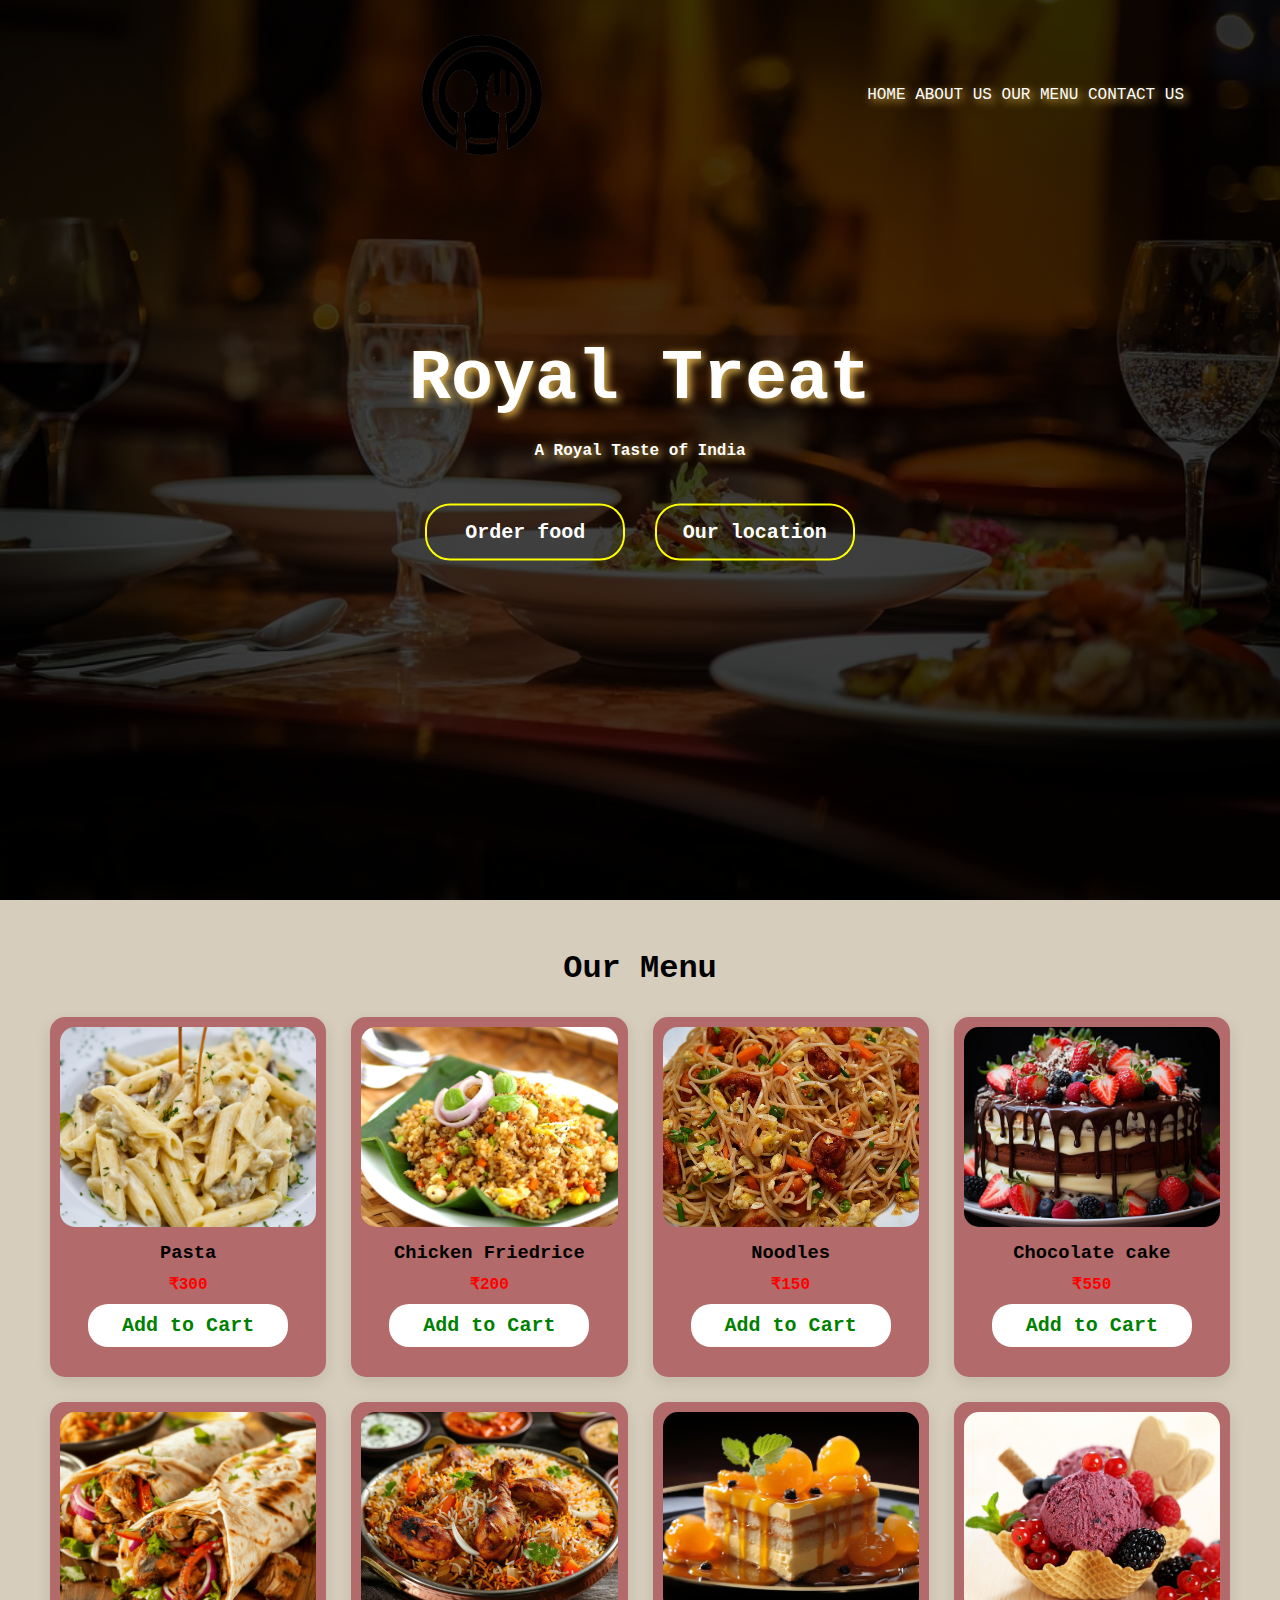
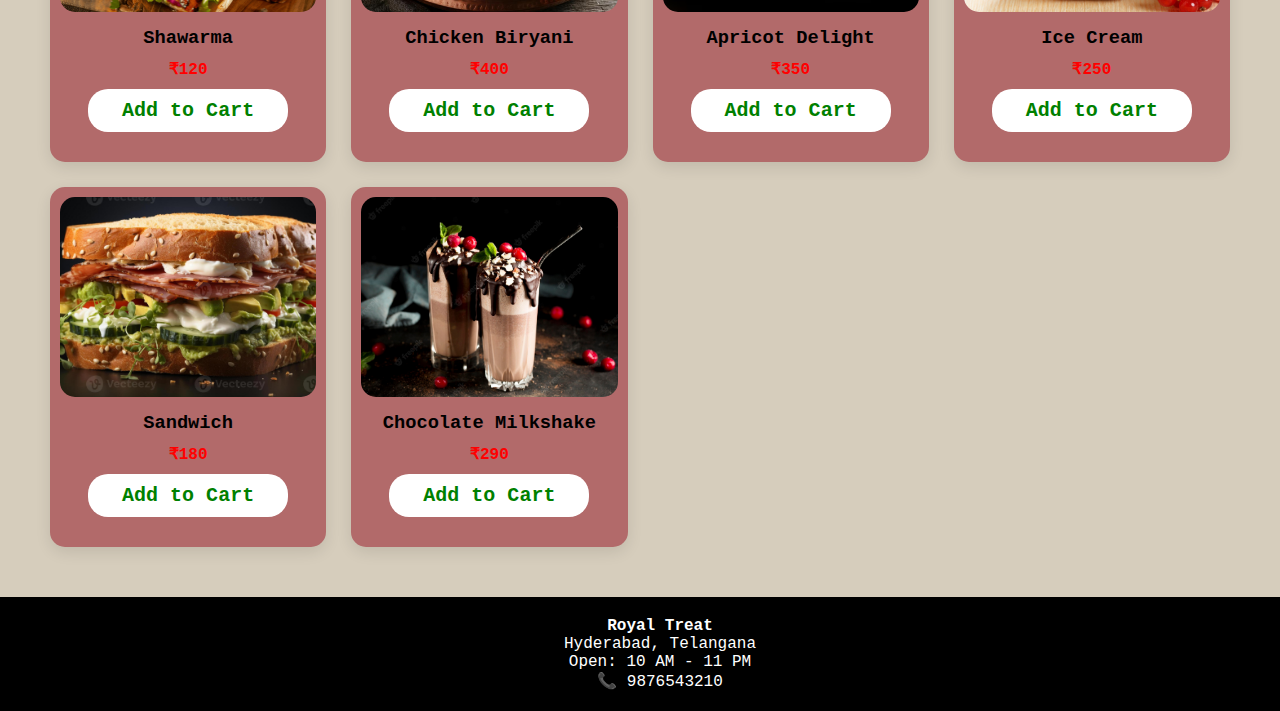
<file: index.html>
<!DOCTYPE html>
<html lang="en">
<head>
    <meta charset="UTF-8">
    <meta http-equiv="X-UA-Compatible" content="IE=edge">
    <meta name="viewport" content="width=device-width, initial-scale=1.0">
    <link rel="stylesheet" href="home.css">
    <title>Royal Treat</title>
</head>
<body>
  <div class="banner">
    <div class="navbar">
      <div class="cart">
         <span id="cartCount"></span>
      </div>
      <img src="images/logo2.png" alt="logo" class="logo">
      <ul>
        <li><a href="">Home</a></li>
        <li><a href="">About us</a></li>
        <li><a href="">Our menu</a></li>
        <li><a href="">Contact us</a></li>
      </ul>
    </div>
    <div class="content">
      <h1>Royal Treat</h1>
      <p class="subtitle">A Royal Taste of India</p>
      <div>
        <button type="button">Order food</button>
        <button type="button">Our location</button>
      </div>
      </div>
  </div>  
      <section class="menu" id="menu">
        <h2>Our Menu</h2>

        <div class="menu-container">

          <div class="menu-card">
            <img src="./images/Pasta.jpg" alt="Pasta">
            <h3>Pasta</h3>
            <p class="foodPrice">₹300</p>
            <button onclick="addToCart('Pasta', 300, this)">
              Add to Cart
            </button>
          </div>

          <div class="menu-card">
            <img src="./images/Fried rice.jpg" alt="Chicken Friedrice">
            <h3>Chicken Friedrice</h3>
            <p class="foodPrice">₹200</p>
            <button onclick="addToCart('Chicken Friedrice', 200, this)">
              Add to Cart
            </button>
          </div>

          <div class="menu-card">
            <img src="./images/Noodles.jpg" alt="Noodles">
            <h3>Noodles</h3>
            <p class="foodPrice">₹150</p>
            <button onclick="addToCart('Noodles', 150, this)">
              Add to Cart
            </button>
          </div>

          <div class="menu-card">
            <img src="./images/Cake.jpg" alt="Chocolate cake">
            <h3>Chocolate cake</h3>
            <p class="foodPrice">₹550</p>
            <button onclick="addToCart('Chocolate cake', 550, this)">
              Add to Cart
            </button>
          </div>

          <div class="menu-card">
            <img src="./images/Shawarma.jpg" alt="Shawarma">
            <h3>Shawarma</h3>
            <p class="foodPrice">₹120</p>
            <button onclick="addToCart('Shawarma', 120, this)">
              Add to Cart
            </button>
          </div>

          <div class="menu-card">
            <img src="./images/Biryani.jpg" alt="Chicken Biryani">
            <h3>Chicken Biryani</h3>
            <p class="foodPrice">₹400</p>
            <button onclick="addToCart('Chicken Biryani', 400, this)">
              Add to Cart
            </button>
          </div>

          <div class="menu-card">
            <img src="./images/Apricot.jpg" alt="Apricot Delight">
            <h3>Apricot Delight</h3>
            <p class="foodPrice">₹350</p>
            <button onclick="addToCart('Apricot Delight', 350, this)">
              Add to Cart
            </button>
          </div>

          <div class="menu-card">
            <img src="./images/Icecream.jpg" alt="Ice Cream">
            <h3>Ice Cream</h3>
            <p class="foodPrice">₹250</p>
            <button onclick="addToCart('Ice Cream', 250, this)">
              Add to Cart
            </button>
          </div>

          <div class="menu-card">
            <img src="./images/Sandwich.jpg" alt="Sandwich">
            <h3>Sandwich</h3>
            <p class="foodPrice">₹180</p>
            <button onclick="addToCart('Sandwich', 180, this)">
              Add to Cart
            </button>
          </div>

          <div class="menu-card">
            <img src="./images/Milkshake.jpg" alt="Chocolate Milkshake">
            <h3>Chocolate Milkshake</h3>
            <p class="foodPrice">₹290</p>
            <button onclick="addToCart('Chocolate Milkshake', 290, this)">
              Add to Cart
            </button>
          </div>
          </div>
        </div>
      </section>

  
    <footer class="footer">
      <p><strong>Royal Treat</strong></p>
      <p>Hyderabad, Telangana</p>
      <p>Open: 10 AM - 11 PM</p>
      <p>&#128222; 9876543210</p>
    </footer>

    <script src="script.js"></script>

</body>
</html>
</file>
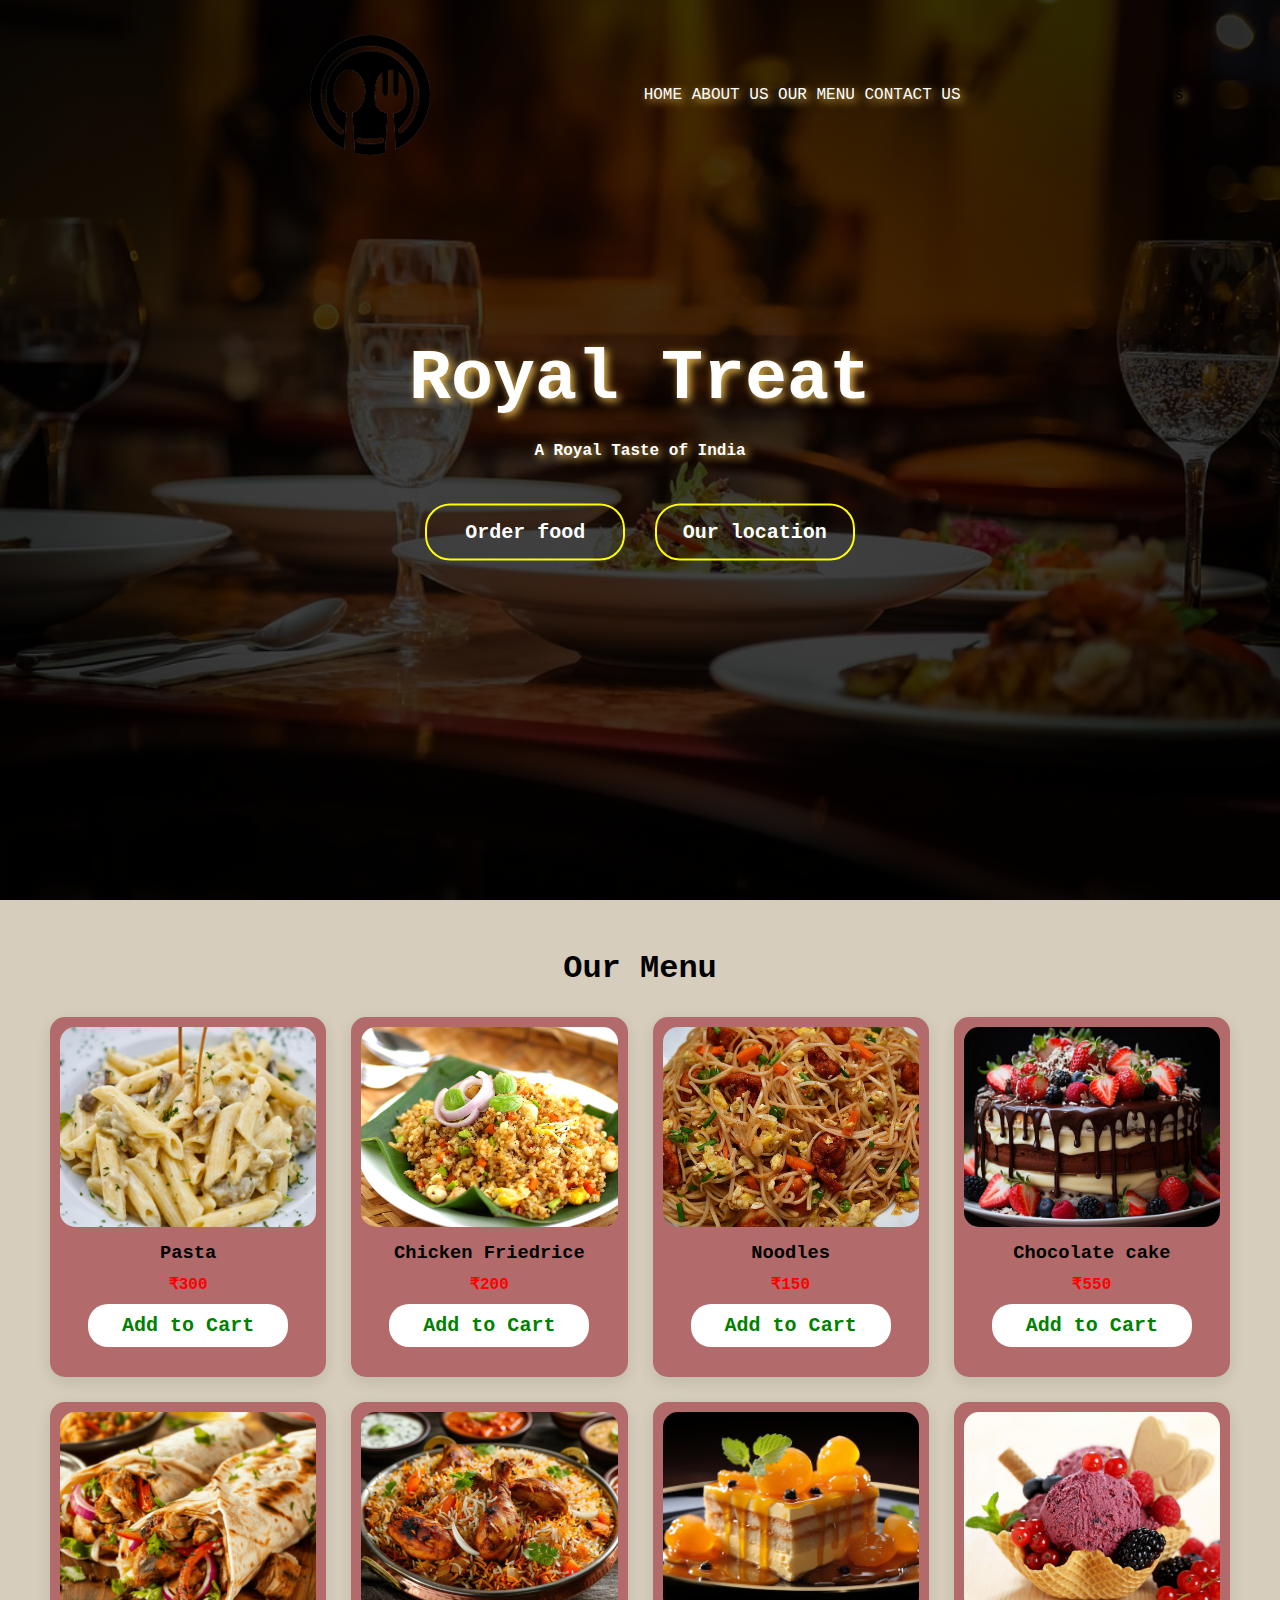
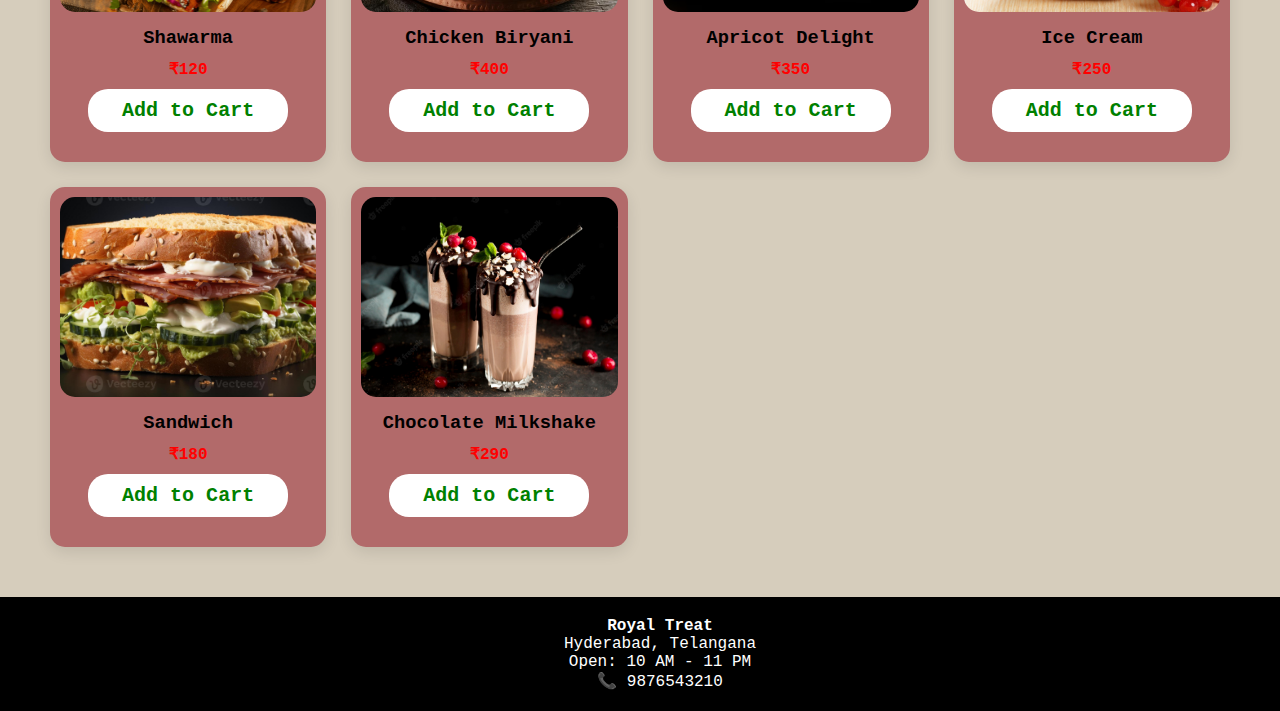
<file: home.html>
<!DOCTYPE html>
<html lang="en">
<head>
    <meta charset="UTF-8">
    <meta http-equiv="X-UA-Compatible" content="IE=edge">
    <meta name="viewport" content="width=device-width, initial-scale=1.0">
    <link rel="stylesheet" href="home.css">
    <title>Royal Treat</title>
</head>
<body>
  <div class="banner">
    <div class="navbar">
      <div class="cart">
         <span id="cartCount"></span>
      </div>
      <img src="images/logo2.png" alt="logo" class="logo">
      <ul>
        <li><a href="">Home</a></li>
        <li><a href="">About us</a></li>
        <li><a href="">Our menu</a></li>
        <li><a href="">Contact us</a></li>
      </ul>ś
    </div>
    <div class="content">
      <h1>Royal Treat</h1>
      <p class="subtitle">A Royal Taste of India</p>
      <div>
        <button type="button">Order food</button>
        <button type="button">Our location</button>
      </div>
      </div>
  </div>  
      <section class="menu" id="menu">
        <h2>Our Menu</h2>

        <div class="menu-container">

          <div class="menu-card">
            <img src="images/Pasta.jpg" alt="Pasta">
            <h3>Pasta</h3>
            <p class="foodPrice">₹300</p>
            <button onclick="addToCart('Pasta', 300, this)">
              Add to Cart
            </button>
          </div>

          <div class="menu-card">
            <img src="images/Fried-rice.jpg" alt="Chicken Friedrice">
            <h3>Chicken Friedrice</h3>
            <p class="foodPrice">₹200</p>
            <button onclick="addToCart('Chicken Friedrice', 200, this)">
              Add to Cart
            </button>
          </div>

          <div class="menu-card">
            <img src="images/Noodles.jpg" alt="Noodles">
            <h3>Noodles</h3>
            <p class="foodPrice">₹150</p>
            <button onclick="addToCart('Noodles', 150, this)">
              Add to Cart
            </button>
          </div>

          <div class="menu-card">
            <img src="images/Cake.jpg" alt="Chocolate cake">
            <h3>Chocolate cake</h3>
            <p class="foodPrice">₹550</p>
            <button onclick="addToCart('Chocolate cake', 550, this)">
              Add to Cart
            </button>
          </div>

          <div class="menu-card">
            <img src="images/Shawarma.jpg" alt="Shawarma">
            <h3>Shawarma</h3>
            <p class="foodPrice">₹120</p>
            <button onclick="addToCart('Shawarma', 120, this)">
              Add to Cart
            </button>
          </div>

          <div class="menu-card">
            <img src="images/Biryani.jpg" alt="Chicken Biryani">
            <h3>Chicken Biryani</h3>
            <p class="foodPrice">₹400</p>
            <button onclick="addToCart('Chicken Biryani', 400, this)">
              Add to Cart
            </button>
          </div>

          <div class="menu-card">
            <img src="images/Apricot.jpg" alt="Apricot Delight">
            <h3>Apricot Delight</h3>
            <p class="foodPrice">₹350</p>
            <button onclick="addToCart('Apricot Delight', 350, this)">
              Add to Cart
            </button>
          </div>

          <div class="menu-card">
            <img src="images/Icecream.jpg" alt="Ice Cream">
            <h3>Ice Cream</h3>
            <p class="foodPrice">₹250</p>
            <button onclick="addToCart('Ice Cream', 250, this)">
              Add to Cart
            </button>
          </div>

          <div class="menu-card">
            <img src="images/Sandwich.jpg" alt="Sandwich">
            <h3>Sandwich</h3>
            <p class="foodPrice">₹180</p>
            <button onclick="addToCart('Sandwich', 180, this)">
              Add to Cart
            </button>
          </div>

          <div class="menu-card">
            <img src="images/Milkshake.jpg" alt="Chocolate Milkshake">
            <h3>Chocolate Milkshake</h3>
            <p class="foodPrice">₹290</p>
            <button onclick="addToCart('Chocolate Milkshake', 290, this)">
              Add to Cart
            </button>
          </div>
          </div>
        </div>
      </section>

  
    <footer class="footer">
      <p><strong>Royal Treat</strong></p>
      <p>Hyderabad, Telangana</p>
      <p>Open: 10 AM - 11 PM</p>
      <p>&#128222; 9876543210</p>
    </footer>

    <script src="script.js"></script>

</body>
</html>
</file>
<file: home.css>
*{
    margin: 0;
    padding: 0;
    font-family: 'Courier New', Courier, monospace;
}
.banner{
    width: 100%;
    height: 100vh;
    background-image: linear-gradient(rgba(0,0,0,0.75),rgba(0,0,0,0.75)),url("./images/img2.jpg");
    background-size: cover;
    background-position: center;
    text-shadow: 3px 3px 8px rgb(239, 192, 84);
}
.navbar{
    width: 85%;
    margin: auto;
    padding: 35px 0;
    display: flex;
    align-items: center;
    justify-content: space-between;
}
.logo{
    width: 120px;
    cursor: pointer;
}
.navbar ul li{
    list-style: none;
    display: inline-block;
    margin: 0, 20px;
    position: relative;
}
.navbar ul li a {
    text-decoration: none;
    color: white;
    text-transform: uppercase;
}
.navbar ul li::after{
    content: '';
    height: 3px;
    width: 0;
    background: yellow;
    position: absolute;
    left: 0;
    bottom: -10px;
    transition: 0.5s;
}
.navbar ul li:hover:after{
    width: 100%;
}
.content{
    width: 100%;
    position: absolute;
    top: 50%;
    transform: translateY(-50%);
    text-align: center;
    color: white;
}
.content h1{
    font-size: 70px;
    margin-top: 20px;
}
.content p{
    margin: 20px auto;
    font-weight: bold;
    line-height: 25px;
}
button{
    font-size: 20px;
    font-weight: bold;
    width: 200px;
    padding: 15px 0;
    text-align: center;
    background: transparent;
    color: white;
    cursor: pointer;
    margin: 20px 10px;
    border-radius: 25px;
    border: 2px solid yellow;
}

button:hover{
    background-color: rgb(244, 92, 65);
    color: #000;
}

.menu{
    padding: 50px;
    background: rgb(214, 205, 188);
    text-align: center;
}

.menu h2{
    font-size: 32px;
    margin-bottom: 30px;
    color: #000;
}

.menu-container{
    display: grid;
    grid-template-columns: repeat(auto-fit, minmax(220px, 1fr));
    gap: 25px;
}

.menu-card{
    border-radius: 15px;
    background-color: rgb(178, 106, 106);
    padding: 10px;
    box-shadow: 0 5px 15px rgba(0, 0, 0, 0.1);
    transition: transform 0.3s;
}
.menu-card:hover {
    transform: translateY(-8px);
}

.menu-card img{
    width: 100%;
    height: 200px;
    border-radius: 15px;
    object-fit: cover;
}

.menu-card h3 {
    margin: 10px;
    color: black;
}

.menu-card p {
    font-weight: bold;
    color: red;
    text-shadow: none;
}

.menu-card button {
    margin-top: 10px;
    padding: 10px 18px;
    border: none;
    border-radius: 20px;
    background: white;
    color: green;
    cursor: pointer;
    font-weight: bold;
}

.menu-card button:hover {
    background-color: #c1121f;
}

.footer{
    background-color: black;
    color: #fff;
    text-align: center;
    padding: 20px;
    width: 100%;
    position: relative;
    z-index: 10;
}


@media(max-width: 768px) {
    .navbar {
        padding: 20px 0;
        flex-direction: column;
        gap: 15px;
    }
    .navbar ul {
        padding: 0;
    }
    .navbar ul li{
        margin: 10 0px;
        display: block;
        text-align: center;
    }
    .banner {
        height: 90vh;
    }

    .content{
        top: 55%;
        padding: 0 15px;
    }

    .content h1{
        font-size: 32px;
        line-height: 1.3;
    }

    .content p{
        font-size: 14px;
        line-height: 22px;
    }

    button{
        width: 180px;
        font-size: 14px;
        padding: 12px 0;
        margin: 10px auto;
        display: block;
    }

    .menu-card img{
        height: 160px;
    }

    .footer {
        font-size: 14px;
        padding: 15px;
    }

}
</file>
